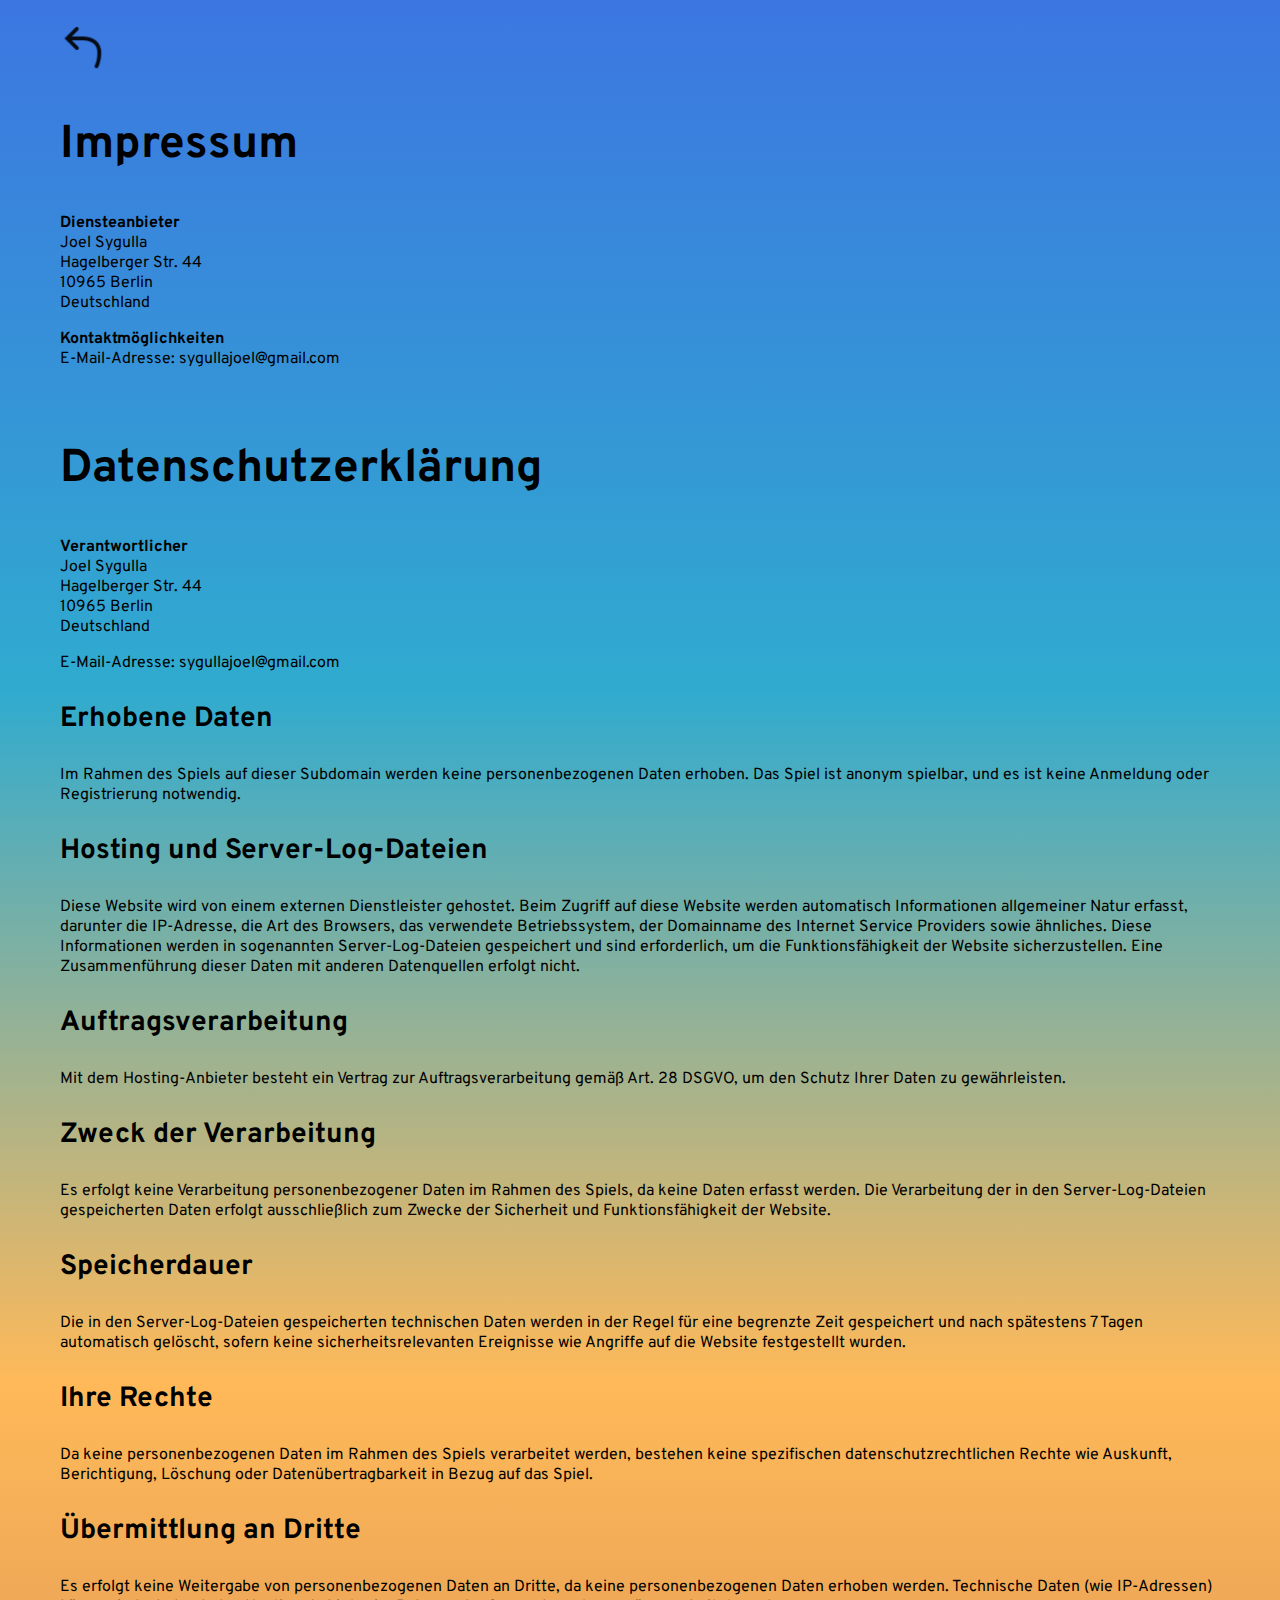
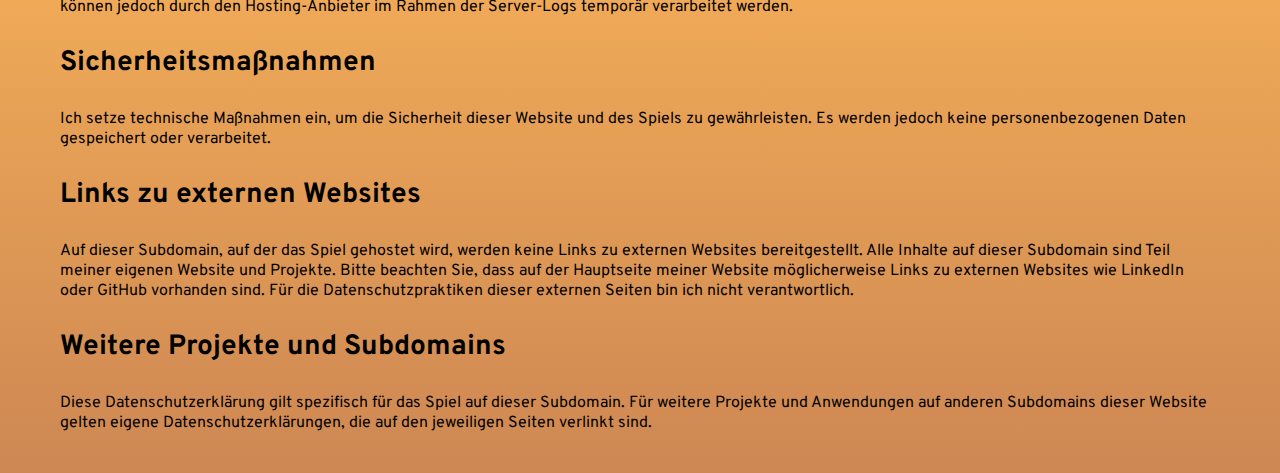
<file: legal-notice.html>
<!DOCTYPE html>
<html lang="de">
<head>
    <meta charset="UTF-8">
    <meta name="viewport" content="width=device-width, initial-scale=1.0">
    <title>Impressum und Datenschutzerklärung - Spiel</title>
    <link rel="stylesheet" href="legal-notice.css">
    <script src="legal-notice.js"></script>
</head>
<body>
    <section>
        <a href="index.html"><img class="back-icon" src="./img/11_menu/icon_back.png" alt=""></a> 
        <h2>Impressum</h2>
        <p><strong>Diensteanbieter</strong><br>
        Joel Sygulla<br>
        Hagelberger Str. 44<br>
        10965 Berlin<br>
        Deutschland</p>

        <p><strong>Kontaktmöglichkeiten</strong><br>
        E-Mail-Adresse: sygullajoel@gmail.com</a></p>

        <h2 id="privacyPolicy">Datenschutzerklärung</h2>
        <p><strong>Verantwortlicher</strong><br>
        Joel Sygulla<br>
        Hagelberger Str. 44<br>
        10965 Berlin<br>
        Deutschland</p>

        <p>E-Mail-Adresse: sygullajoel@gmail.com</a></p>

        <h3>Erhobene Daten</h3>
        <p>Im Rahmen des Spiels auf dieser Subdomain werden keine personenbezogenen Daten erhoben. Das Spiel ist anonym spielbar, und es ist keine Anmeldung oder Registrierung notwendig.</p>
        
        <h3>Hosting und Server-Log-Dateien</h3>
        <p>Diese Website wird von einem externen Dienstleister gehostet. Beim Zugriff auf diese Website werden automatisch Informationen allgemeiner Natur erfasst, darunter die IP-Adresse, die Art des Browsers, das verwendete Betriebssystem, der Domainname des Internet Service Providers sowie ähnliches. Diese Informationen werden in sogenannten Server-Log-Dateien gespeichert und sind erforderlich, um die Funktionsfähigkeit der Website sicherzustellen. Eine Zusammenführung dieser Daten mit anderen Datenquellen erfolgt nicht.</p>
        
        <h3>Auftragsverarbeitung</h3>
        <p>Mit dem Hosting-Anbieter besteht ein Vertrag zur Auftragsverarbeitung gemäß Art. 28 DSGVO, um den Schutz Ihrer Daten zu gewährleisten.</p>
        
        <h3>Zweck der Verarbeitung</h3>
        <p>Es erfolgt keine Verarbeitung personenbezogener Daten im Rahmen des Spiels, da keine Daten erfasst werden. Die Verarbeitung der in den Server-Log-Dateien gespeicherten Daten erfolgt ausschließlich zum Zwecke der Sicherheit und Funktionsfähigkeit der Website.</p>
        
        <h3>Speicherdauer</h3>
        <p>Die in den Server-Log-Dateien gespeicherten technischen Daten werden in der Regel für eine begrenzte Zeit gespeichert und nach spätestens 7 Tagen automatisch gelöscht, sofern keine sicherheitsrelevanten Ereignisse wie Angriffe auf die Website festgestellt wurden.</p>
        
        <h3>Ihre Rechte</h3>
        <p>Da keine personenbezogenen Daten im Rahmen des Spiels verarbeitet werden, bestehen keine spezifischen datenschutzrechtlichen Rechte wie Auskunft, Berichtigung, Löschung oder Datenübertragbarkeit in Bezug auf das Spiel.</p>
        
        <h3>Übermittlung an Dritte</h3>
        <p>Es erfolgt keine Weitergabe von personenbezogenen Daten an Dritte, da keine personenbezogenen Daten erhoben werden. Technische Daten (wie IP-Adressen) können jedoch durch den Hosting-Anbieter im Rahmen der Server-Logs temporär verarbeitet werden.</p>
        
        <h3>Sicherheitsmaßnahmen</h3>
        <p>Ich setze technische Maßnahmen ein, um die Sicherheit dieser Website und des Spiels zu gewährleisten. Es werden jedoch keine personenbezogenen Daten gespeichert oder verarbeitet.</p>
        
        <h3>Links zu externen Websites</h3>
<p>Auf dieser Subdomain, auf der das Spiel gehostet wird, werden keine Links zu externen Websites bereitgestellt. Alle Inhalte auf dieser Subdomain sind Teil meiner eigenen Website und Projekte. Bitte beachten Sie, dass auf der Hauptseite meiner Website möglicherweise Links zu externen Websites wie LinkedIn oder GitHub vorhanden sind. Für die Datenschutzpraktiken dieser externen Seiten bin ich nicht verantwortlich.</p>

        
        <h3>Weitere Projekte und Subdomains</h3>
        <p>Diese Datenschutzerklärung gilt spezifisch für das Spiel auf dieser Subdomain. Für weitere Projekte und Anwendungen auf anderen Subdomains dieser Website gelten eigene Datenschutzerklärungen, die auf den jeweiligen Seiten verlinkt sind.</p>
        
    </section>

    <a id="scrollToTop" class="scroll-to-top" href="#top">
        <img id="arrowUp" src="./img/11_menu/arrow_to_up.svg" alt="" style="filter: brightness(0) invert(0);">
    </a>
      
    <div class="bottom-div"></div>
</body>
</html>
</file>
<file: legal-notice.css>
html {
    scroll-behavior: smooth;
}


body {
    margin: 0;
    font-family: 'Overpass', sans-serif;
    background: linear-gradient(to bottom, #3C76E1, #30ABCF, #FFB959, #CD8753);
    display: flex;
    align-items: center;
    flex-direction: column;
}

section {
    max-width: 1600px;
    padding: 64px 100px 24px 100px;
    color: black;
    font-family: 'Overpass', sans-serif;
}

@media (max-width: 1380px) {
    section {
        padding: 24px 60px 24px 60px;
    }
}

@media (max-width: 720px) {
    section {
        padding: 24px 25px 24px 25px;
    }
}

@media (max-width: 380px) {
    section {
        padding: 24px 18px 24px 18px;
    }
}

a {
    all: unset;
}

h2 {
    font-size: 46px;
}

h3 {
    font-size: 28px;
}

.back-icon {
    height: 48px;
    cursor: pointer;
    transition: transform 0.1s ease, color 0.1s ease, opacity 0.1s ease;
    opacity: 0.9;
}
 
  .back-icon:hover {
    transform: scale(1.05);
    opacity: 1;
  }

#privacyPolicy {
    padding-top: 32px;
}

.scroll-to-top {
    position: fixed;
    bottom: 24px;
    right: 24px;
    height: 60px;
    z-index: 100;
    overflow: hidden;
    transition: height 0.2s ease;
    cursor: pointer;
    display: none;
}

.scroll-to-top:hover {
    height: 78px;
}

@media (max-width: 900px) {
    .scroll-to-top {
        display: none !important;
    }
}


 @font-face {
    font-display: swap;
    font-family: 'Overpass';
    font-style: normal;
    font-weight: 400;
    src: url('./fonts/overpass-v13-latin-regular.woff2') format('woff2');
  }
  /* overpass-600 - latin */
  @font-face {
    font-display: swap; 
    font-family: 'Overpass';
    font-style: normal;
    font-weight: 600;
    src: url('./fonts/overpass-v13-latin-600.woff2') format('woff2');
  }
  /* overpass-700 - latin */
  @font-face {
    font-display: swap; /* Check https://developer.mozilla.org/en-US/docs/Web/CSS/@font-face/font-display for other options. */
    font-family: 'Overpass';
    font-style: normal;
    font-weight: 700;
    src: url('./fonts/overpass-v13-latin-700.woff2') format('woff2'); /* Chrome 36+, Opera 23+, Firefox 39+, Safari 12+, iOS 10+ */
  }
  /* overpass-800 - latin */
  @font-face {
    font-display: swap; /* Check https://developer.mozilla.org/en-US/docs/Web/CSS/@font-face/font-display for other options. */
    font-family: 'Overpass';
    font-style: normal;
    font-weight: 800;
    src: url('./fonts/overpass-v13-latin-800.woff2') format('woff2'); /* Chrome 36+, Opera 23+, Firefox 39+, Safari 12+, iOS 10+ */
  }
</file>
